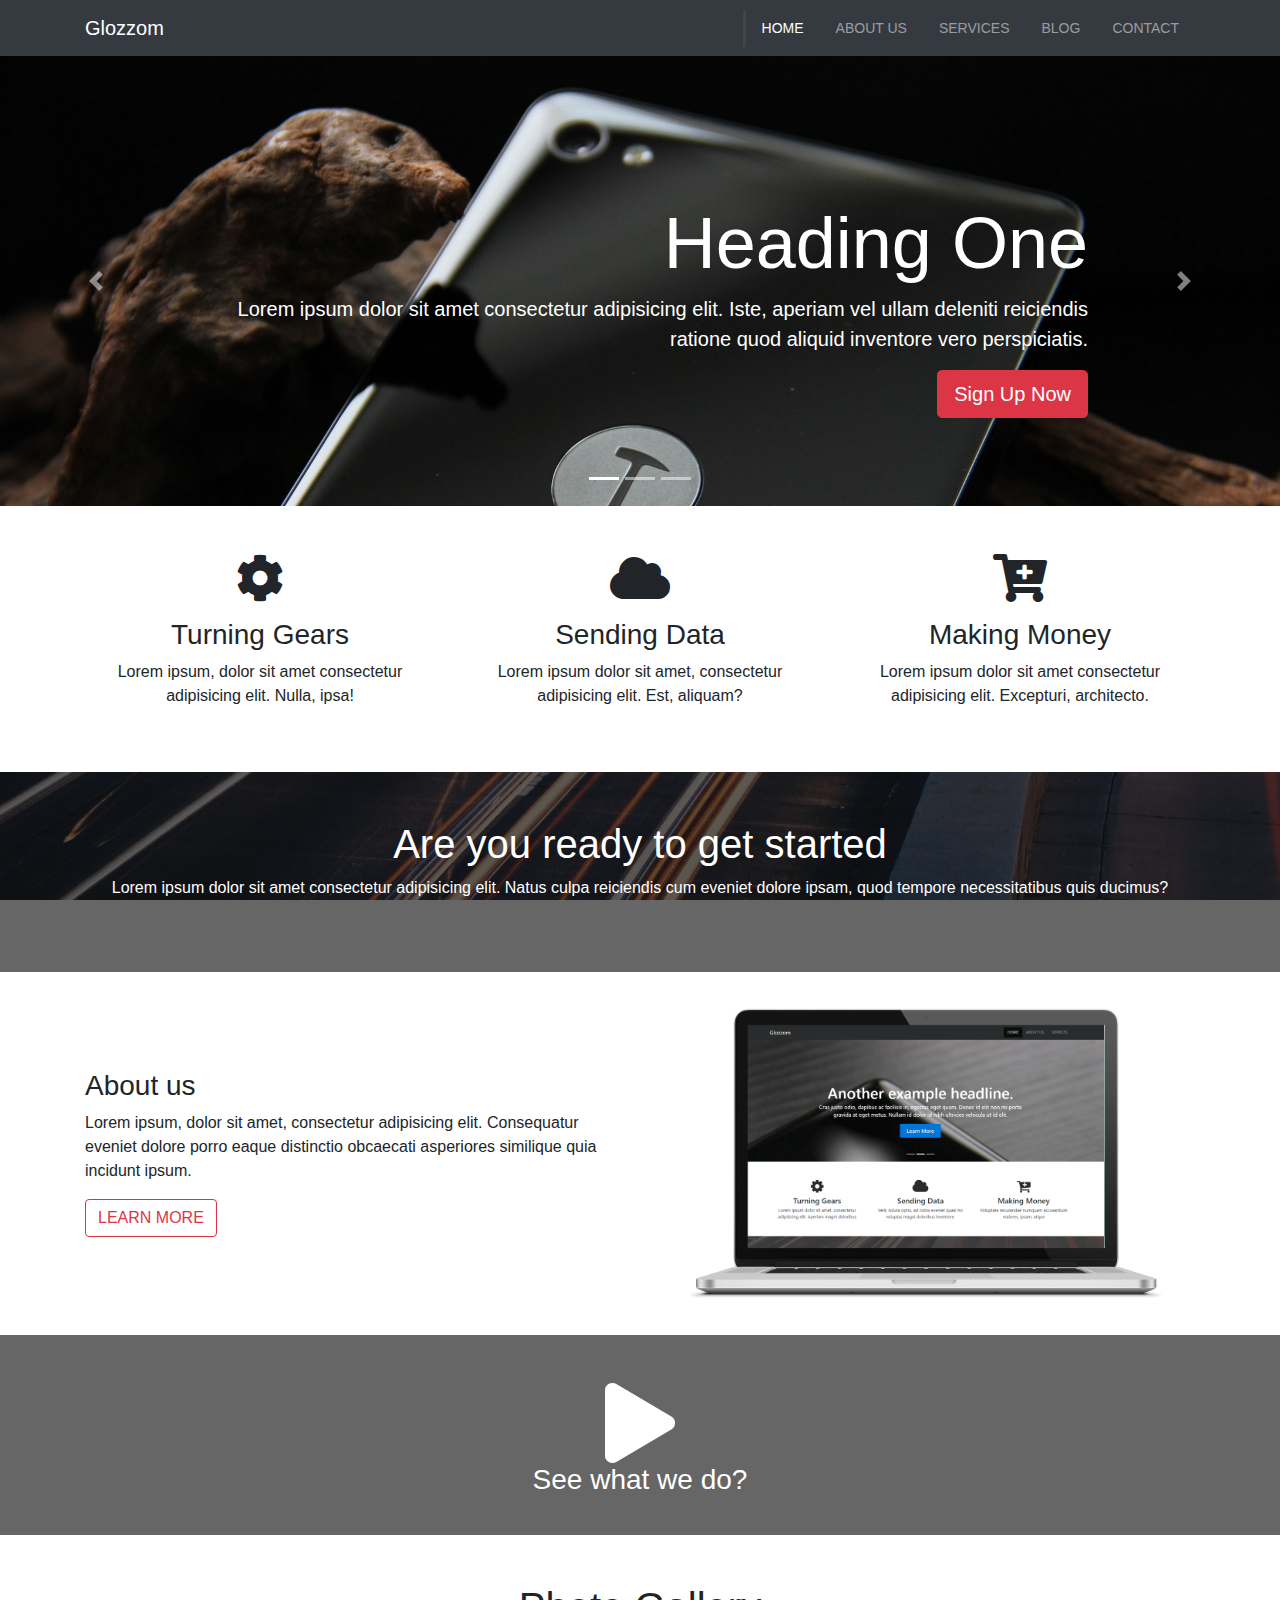
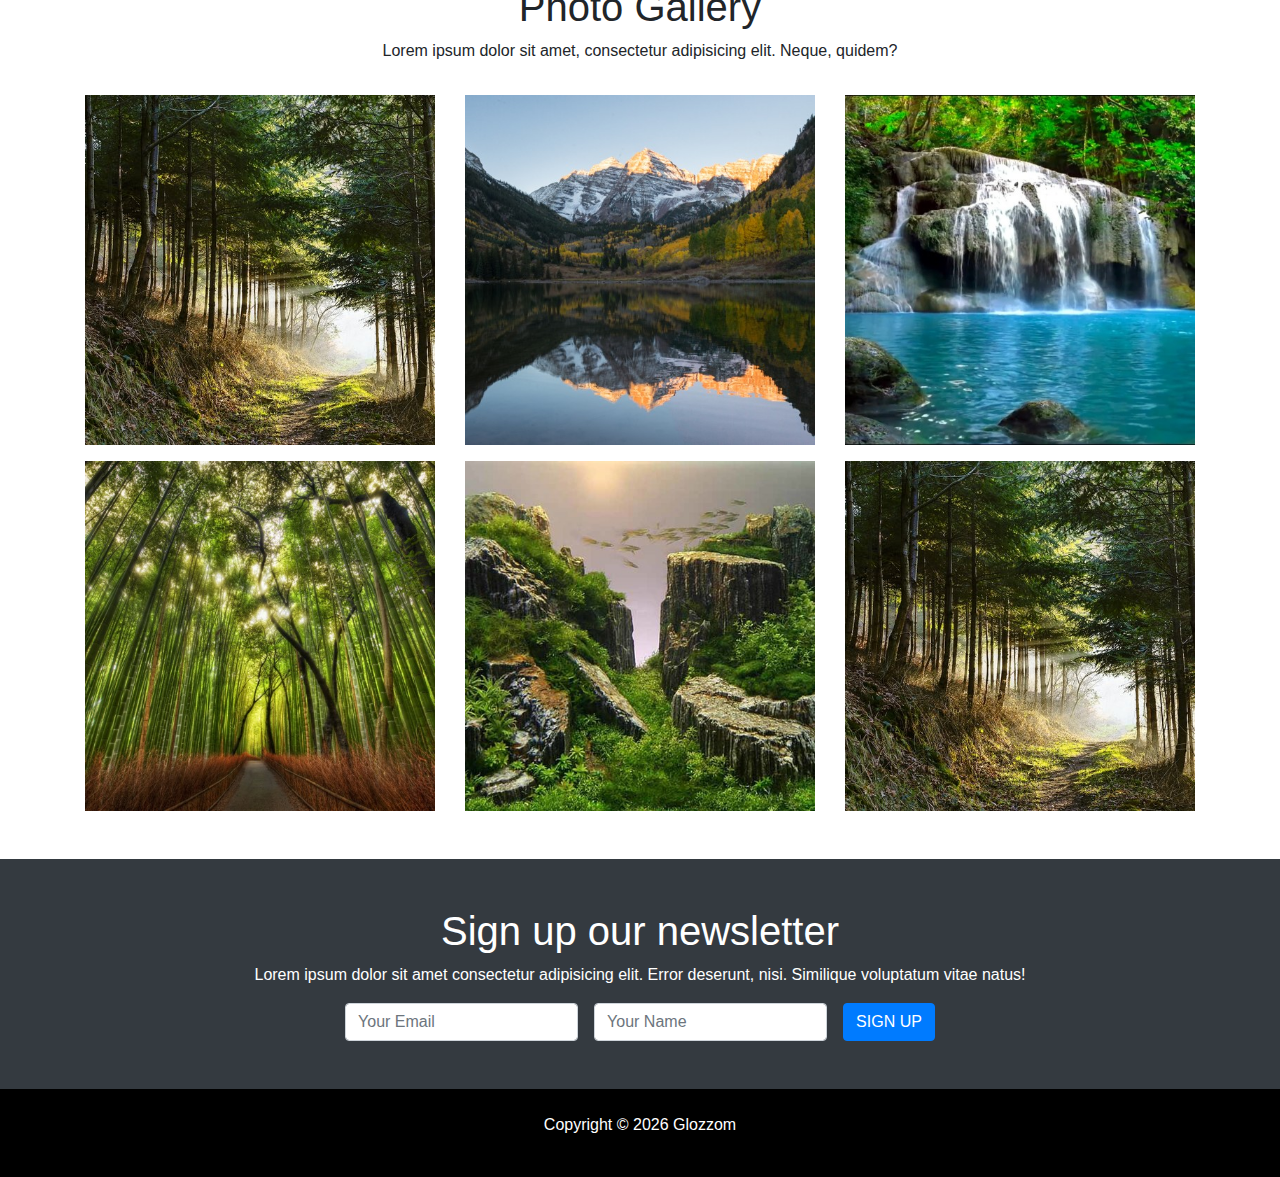
<file: index.html>
<!DOCTYPE html>
<html lang="en">

<head>
  <meta charset="UTF-8">
  <meta name="viewport" content="width=device-width, initial-scale=1.0">
  <meta http-equiv="X-UA-Compatible" content="ie=edge">
  <link rel="stylesheet" href="vendors/css/all.css">
  <link rel="stylesheet" href="vendors/bootstrap.css">
  <link rel="stylesheet" href="css/style.css">
  <title>Bootstrap Theme</title>
</head>

<body>
  <nav class="navbar navbar-expand-sm navbar-dark bg-dark">
    <div class="container">
      <a href="index.html" class="navbar-brand">Glozzom</a>
      <button class="navbar-toggler" data-toggle="collapse" data-target="#navbarCollapse">
        <span class="navbar-toggler-icon"></span>
      </button>
      <div class="collapse navbar-collapse" id="navbarCollapse">
        <ul class="navbar-nav ml-auto">
          <li class="nav-item active">
            <a href="index.html" class="nav-link">Home</a>
          </li>
          <li class="nav-item">
            <a href="about.html" class="nav-link">About Us</a>
          </li>
          <li class="nav-item">
            <a href="services.html" class="nav-link">Services</a>
          </li>
          <li class="nav-item">
            <a href="blog.html" class="nav-link">Blog</a>
          </li>
          <li class="nav-item">
            <a href="contact.html" class="nav-link">Contact</a>
          </li>
        </ul>
      </div>
    </div>
  </nav>


  <!-- SHOWCASE SLIDER -->
  <section id="showcase">
    <div id="myCarousel" class="carousel slide" data-ride="carousel">
      <ol class="carousel-indicators">
        <li data-target="#myCarousel" data-slide-to="0" class="active"></li>
        <li data-target="#myCarousel" data-slide-to="1"></li>
        <li data-target="#myCarousel" data-slide-to="2"></li>
      </ol>
      <div class="carousel-inner">
        <div class="carousel-item carousel-image-1 active">
          <div class="container">
            <div class="carousel-caption d-none d-sm-block text-right mb-5">
              <h1 class="display-3">Heading One</h1>
              <p class="lead">Lorem ipsum dolor sit amet consectetur adipisicing elit. Iste, aperiam vel ullam deleniti reiciendis ratione quod aliquid inventore vero perspiciatis.</p>
              <a href="#" class="btn btn-danger btn-lg">Sign Up Now</a>
            </div>
          </div>
        </div>

        <div class="carousel-item carousel-image-2">
          <div class="container">
            <div class="carousel-caption d-none d-sm-block mb-5">
              <h1 class="display-3">Heading Two</h1>
              <p class="lead">Lorem ipsum dolor sit amet consectetur adipisicing elit. Iste, aperiam vel ullam deleniti reiciendis ratione quod aliquid inventore vero perspiciatis.</p>
              <a href="#" class="btn btn-primary btn-lg">Learn More</a>
            </div>
          </div>
        </div>

        <div class="carousel-item carousel-image-3">
          <div class="container">
            <div class="carousel-caption d-none d-sm-block text-right mb-5">
              <h1 class="display-3">Heading Three</h1>
              <p class="lead">Lorem ipsum dolor sit amet consectetur adipisicing elit. Iste, aperiam vel ullam deleniti reiciendis ratione quod aliquid inventore vero perspiciatis.</p>
              <a href="#" class="btn btn-success btn-lg">Learn More</a>
            </div>
          </div>
        </div>
      </div>

      <a href="#myCarousel" data-slide="prev" class="carousel-control-prev">
        <span class="carousel-control-prev-icon"></span>
      </a>

      <a href="#myCarousel" data-slide="next" class="carousel-control-next">
        <span class="carousel-control-next-icon"></span>
      </a>
    </div>
  </section>


  <div id="home-icons" class="my-5 text-center">
    <div class="container">
      <div class="row">
        <div class="col-md-4">
          <i class="fas fa-cog fa-3x mb-3"></i>
          <h3>Turning Gears</h3>
          <p>Lorem ipsum, dolor sit amet consectetur adipisicing elit. Nulla, ipsa!</p>
        </div>
        <div class="col-md-4">
          <i class="fas fa-cloud fa-3x mb-3"></i>
          <h3>Sending Data</h3>
          <p>Lorem ipsum dolor sit amet, consectetur adipisicing elit. Est, aliquam?</p>
        </div>
        <div class="col-md-4">
          <i class="fas fa-cart-plus fa-3x mb-3"></i>
          <h3>Making Money</h3>
          <p>Lorem ipsum dolor sit amet consectetur adipisicing elit. Excepturi, architecto.</p>
        </div>
      </div>
    </div>
  </div>

  <div id="bg-box" class=" text-center text-white">
    <div class="dark-overlay py-5">
      <div class="container">
        <h1>Are you ready to get started</h1>
        <p>Lorem ipsum dolor sit amet consectetur adipisicing elit. Natus culpa reiciendis cum eveniet dolore ipsam, quod tempore necessitatibus quis ducimus?</p>
      </div>
    </div>
  </div>

  <div id="about-us">
    <div class="container">
      <div class="row">
        <div class="col-md-6 align-self-center">
          <h3>About us</h3>
          <p>Lorem ipsum, dolor sit amet, consectetur adipisicing elit. Consequatur eveniet dolore porro eaque distinctio obcaecati asperiores similique quia incidunt ipsum.</p>
          <div class="btn btn-outline-danger">LEARN MORE</div>
        </div>
        <div class="col-md-6">
          <img class="img-fluid" src="img/laptop.png" alt="">
        </div>
      </div>
    </div>
  </div> 

  <div id="what-we-do" class="text-center text-white">
    <div class="dark-overlay py-5">
      <i class="fas fa-play fa-5x"></i>
      <h3>See what we do?</h3>
    </div>
  </div>


  <div id="gallery" class="mt-5">
    <div class="container">

      <div class="row text-center">
        <div class="col">
          <h1>Photo Gallery</h1>
          <p>Lorem ipsum dolor sit amet, consectetur adipisicing elit. Neque, quidem?</p>
        </div>
      </div>

      <div class="row">
        <div class="col-md-4 mt-3">
          <img class="img-fluid" src="img/carousel1.jpg" alt="">
        </div>
        <div class="col-md-4 mt-3">
          <img class="img-fluid" src="img/carousel2.jpg" alt="">
        </div>
        <div class="col-md-4 mt-3">
          <img class="img-fluid" src="img/carousel3.jpg" alt="">
        </div>
        <div class="col-md-4 mt-3">
          <img class="img-fluid" src="img/carousel4.jpg" alt="">
        </div>
        <div class="col-md-4 mt-3">
          <img class="img-fluid" src="img/carousel5.jpg" alt="">
        </div>
        <div class="col-md-4 mt-3">
          <img class="img-fluid" src="img/carousel1.jpg" alt="">
        </div>
      </div>
    </div>
  </div>

  <div id="newsletter" class="mt-5 bg-dark py-5 text-center text-white">
    <div class="container">
      <h1>Sign up our newsletter</h1>
      <p>Lorem ipsum dolor sit amet consectetur adipisicing elit. Error deserunt, nisi. Similique voluptatum vitae natus!</p>

      <form action="#" class="form-inline justify-content-center">
        <input type="text" class="form-control mr-3" placeholder="Your Email">
        <input type="text" class="form-control mr-3" placeholder="Your Name">
        <button class="btn btn-primary">SIGN UP</button>
      </form>
    </div>
  </div>       




  <!-- FOOTER -->
  <footer id="main-footer" class="text-center p-4">
    <div class="container">
      <div class="row">
        <div class="col">
          <p>Copyright &copy;
            <span id="year"></span> Glozzom</p>
        </div>
      </div>
    </div>
  </footer>


  <!-- VIDEO MODAL -->
  <div class="modal fade" id="videoModal">
    <div class="modal-dialog">
      <div class="modal-content">
        <div class="modal-body">
          <button class="close" data-dismiss="modal">
            <span>&times;</span>
          </button>
          <iframe src="" frameborder="0" height="350" width="100%" allowfullscreen></iframe>
        </div>
      </div>
    </div>
  </div>



  <script src="vendors/js/jquery.js"></script>
  <script src="vendors/js/popper.js"></script>
  <script src="vendors/js/bootstrap.js"></script>

  <script>
    // Get the current year for the copyright
    $('#year').text(new Date().getFullYear());

    // Configure Slider
    $('.carousel').carousel({
      interval: 6000,
      pause: 'hover'
    });

  </script>
</body>

</html>
</file>
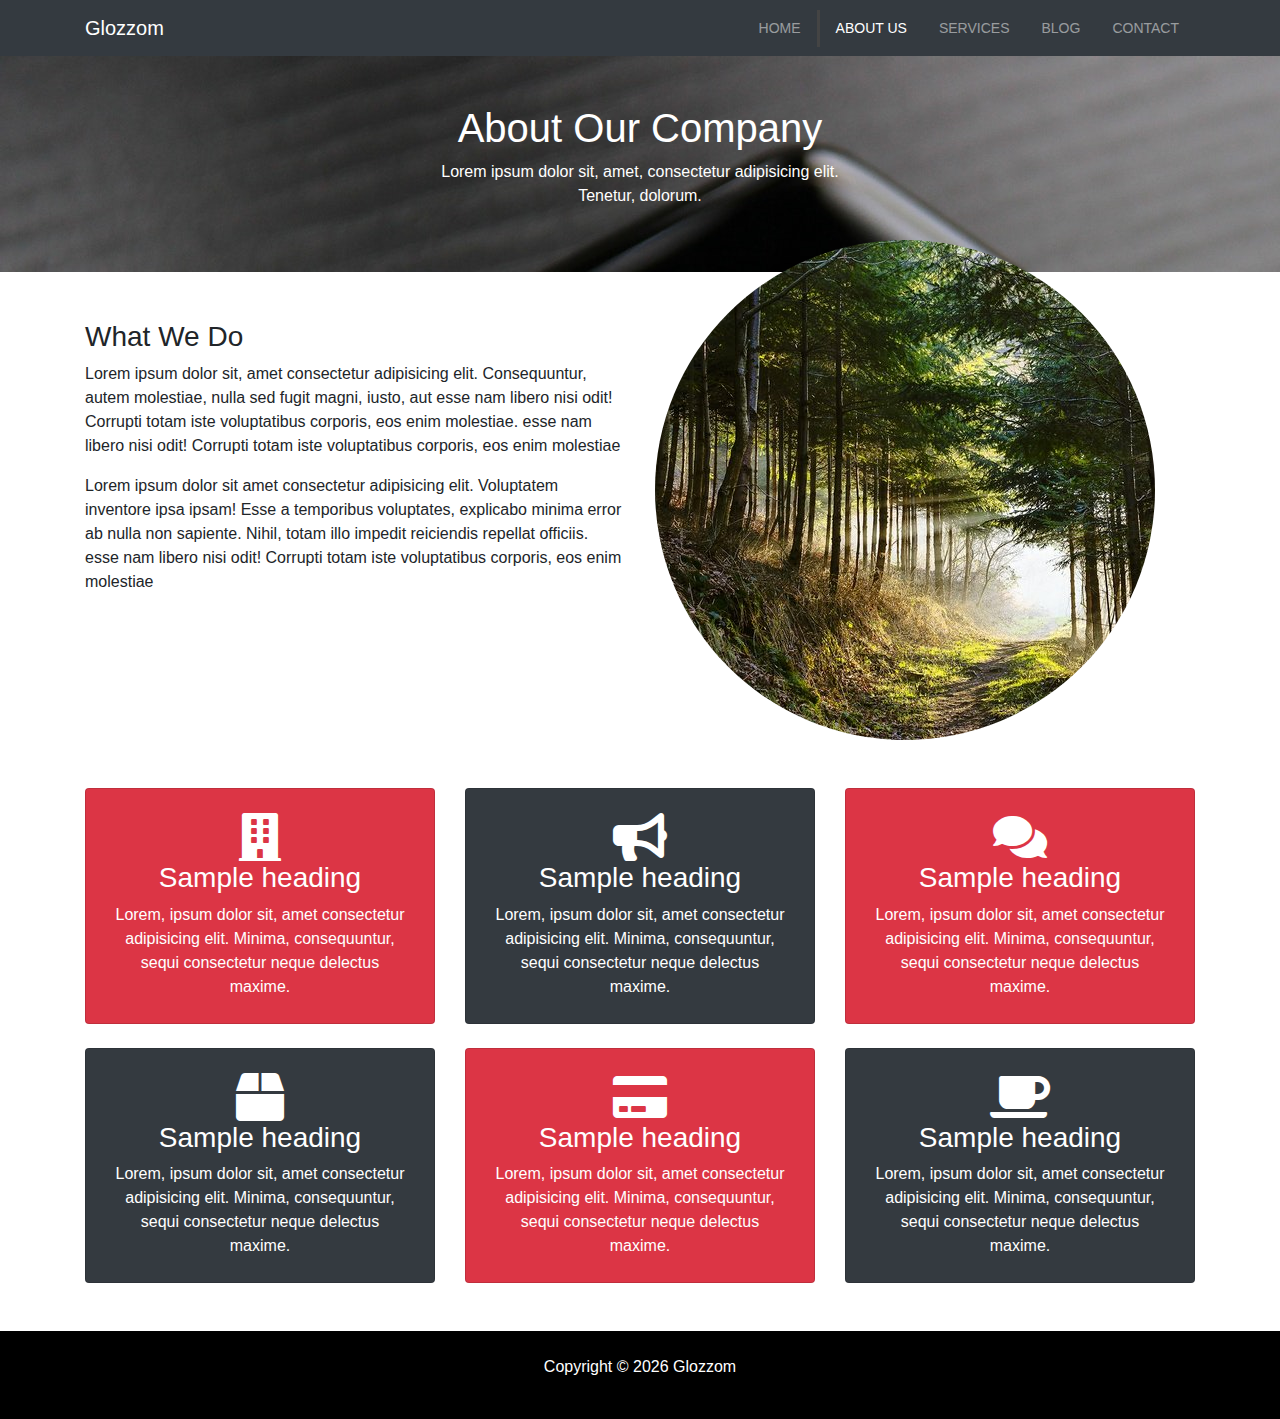
<file: about.html>
<!DOCTYPE html>
<html lang="en">

<head>
  <meta charset="UTF-8">
  <meta name="viewport" content="width=device-width, initial-scale=1.0">
  <meta http-equiv="X-UA-Compatible" content="ie=edge">
  <link rel="stylesheet" href="vendors/css/all.css">
  <link rel="stylesheet" href="vendors/bootstrap.css" >
  <link rel="stylesheet" href="css/style.css">
  <title>Bootstrap Theme</title>
</head>

<body>
  <nav class="navbar navbar-expand-sm navbar-dark bg-dark">
    <div class="container">
      <a href="index.html" class="navbar-brand">Glozzom</a>
      <button class="navbar-toggler" data-toggle="collapse" data-target="#navbarCollapse">
        <span class="navbar-toggler-icon"></span>
      </button>
      <div class="collapse navbar-collapse" id="navbarCollapse">
        <ul class="navbar-nav ml-auto">
          <li class="nav-item">
            <a href="index.html" class="nav-link">Home</a>
          </li>
          <li class="nav-item active">
            <a href="about.html" class="nav-link">About Us</a>
          </li>
          <li class="nav-item">
            <a href="services.html" class="nav-link">Services</a>
          </li>
          <li class="nav-item">
            <a href="blog.html" class="nav-link">Blog</a>
          </li>
          <li class="nav-item">
            <a href="contact.html" class="nav-link">Contact</a>
          </li>
        </ul>
      </div>
    </div>
  </nav>


  <div class="about-banner">
    <div class="container text-center py-5 text-white">
      <h1>About Our Company</h1>
      <p>Lorem ipsum dolor sit, amet, consectetur adipisicing elit. <br> Tenetur, dolorum.</p>
    </div>
  </div>

  <div class="about-content">
    <div class="container">
      <div class="row py-5">
        <div class="col-md-6">
          <h3>What We Do</h3>
          <p>Lorem ipsum dolor sit, amet consectetur adipisicing elit. Consequuntur, autem molestiae, nulla sed fugit magni, iusto, aut esse nam libero nisi odit! Corrupti totam iste voluptatibus corporis, eos enim molestiae. esse nam libero nisi odit! Corrupti totam iste voluptatibus corporis, eos enim molestiae</p>
          <p>Lorem ipsum dolor sit amet consectetur adipisicing elit. Voluptatem inventore ipsa ipsam! Esse a temporibus voluptates, explicabo minima error ab nulla non sapiente. Nihil, totam illo impedit reiciendis repellat officiis. esse nam libero nisi odit! Corrupti totam iste voluptatibus corporis, eos enim molestiae</p>
        </div>
        <div class="col-md-6">
          <img class="img-fluid rounded-circle about-img" src="img/carousel1.jpg" alt="">
        </div>
      </div>
    </div>
  </div>

  <div class="about-icons mb-5">
    <div class="container text-white text-center">
      <div class="row">
        <div class="col-md-4">
          <div class="card bg-danger p-4">
            <i class="fas fa-building fa-3x"></i>
            <h3>Sample heading</h3>
            <p class="m-0">Lorem, ipsum dolor sit, amet consectetur adipisicing elit. Minima, consequuntur, sequi consectetur neque delectus maxime.</p>
          </div>
        </div>

        <div class="col-md-4">
          <div class="card bg-dark p-4">
            <i class="fas fa-bullhorn fa-3x"></i>
            <h3>Sample heading</h3>
            <p class="m-0">Lorem, ipsum dolor sit, amet consectetur adipisicing elit. Minima, consequuntur, sequi consectetur neque delectus maxime.</p>
          </div>
        </div>

        <div class="col-md-4">
          <div class="card bg-danger p-4">
            <i class="fas fa-comments fa-3x"></i>
            <h3>Sample heading</h3>
            <p class="m-0">Lorem, ipsum dolor sit, amet consectetur adipisicing elit. Minima, consequuntur, sequi consectetur neque delectus maxime.</p>
          </div>
        </div>
      </div>
      <div class="row my-4">
        <div class="col-md-4">
          <div class="card bg-dark p-4">
            <i class="fas fa-box fa-3x"></i>
            <h3>Sample heading</h3>
            <p class="m-0">Lorem, ipsum dolor sit, amet consectetur adipisicing elit. Minima, consequuntur, sequi consectetur neque delectus maxime.</p>
          </div>
        </div>

        <div class="col-md-4">
          <div class="card bg-danger p-4">
            <i class="fas fa-credit-card fa-3x"></i>
            <h3>Sample heading</h3>
            <p class="m-0">Lorem, ipsum dolor sit, amet consectetur adipisicing elit. Minima, consequuntur, sequi consectetur neque delectus maxime.</p>
          </div>
        </div>

        <div class="col-md-4">
          <div class="card bg-dark p-4">
            <i class="fas fa-coffee fa-3x"></i>
            <h3>Sample heading</h3>
            <p class="m-0">Lorem, ipsum dolor sit, amet consectetur adipisicing elit. Minima, consequuntur, sequi consectetur neque delectus maxime.</p>
          </div>
        </div>
      </div>
    </div>
  </div>

  <!-- FOOTER -->
  <footer id="main-footer" class="text-center p-4">
    <div class="container">
      <div class="row">
        <div class="col">
          <p>Copyright &copy;
            <span id="year"></span> Glozzom</p>
        </div>
      </div>
    </div>
  </footer>


  <script src="vendors/js/jquery.js"></script>
  <script src="vendors/js/popper.js"></script>
  <script src="vendors/js/bootstrap.js"></script>

  <script>
    // Get the current year for the copyright
    $('#year').text(new Date().getFullYear());

  </script>
</body>

</html>
</file>
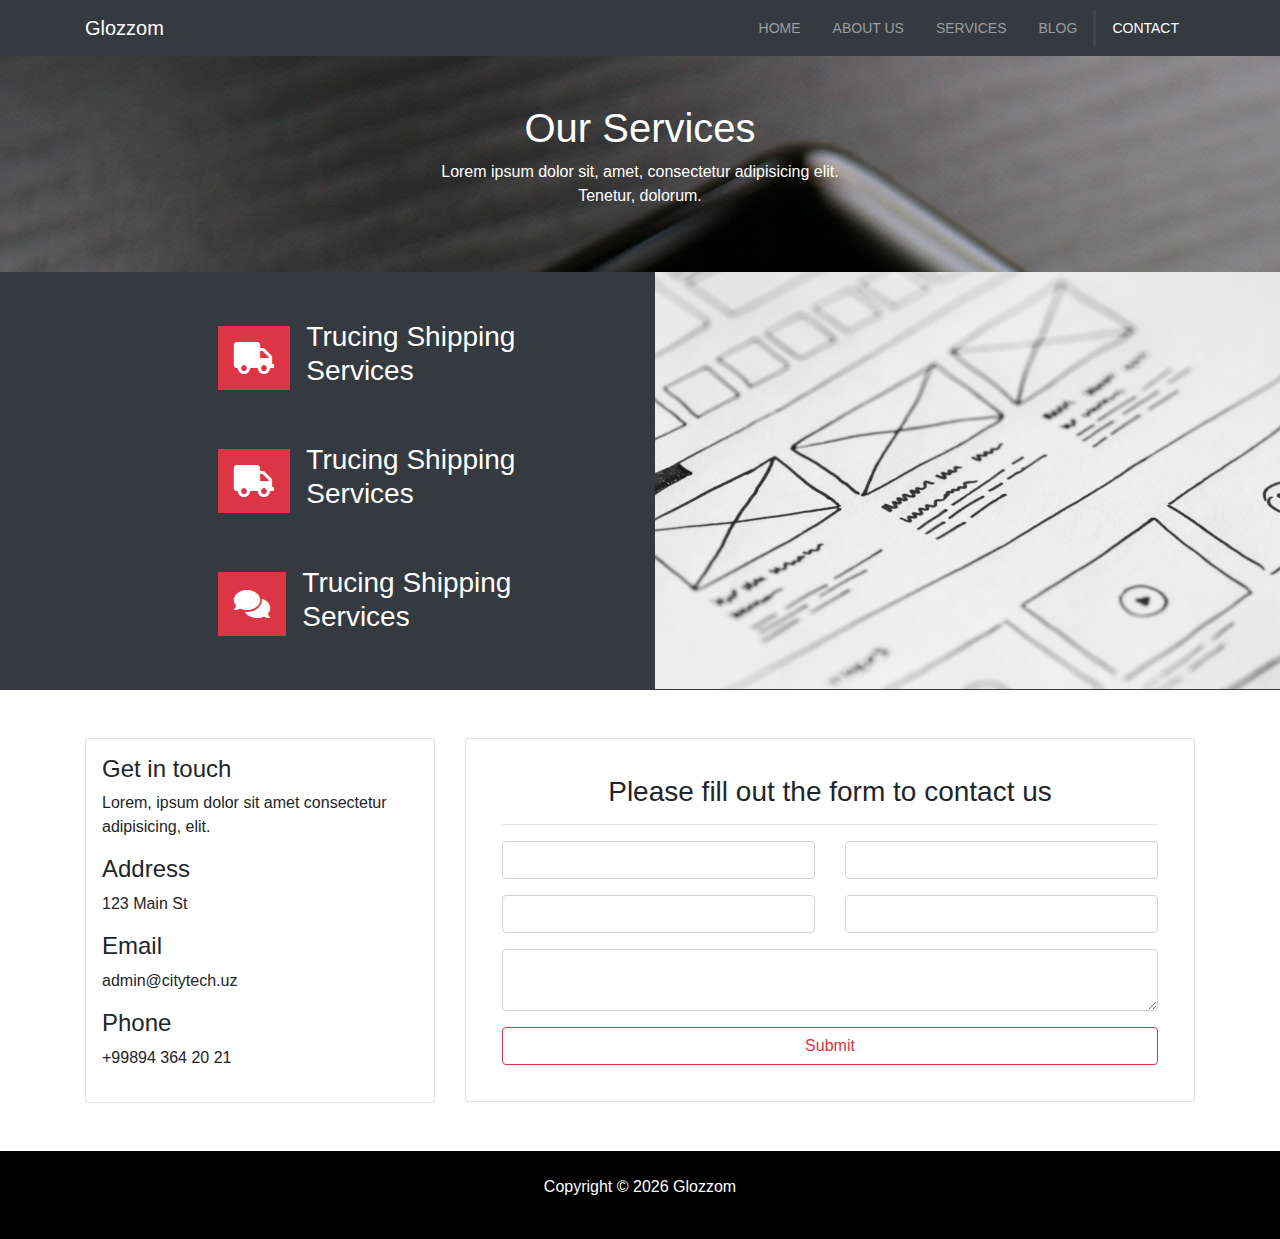
<file: contact.html>
<!DOCTYPE html>
<html lang="en">

<head>
  <meta charset="UTF-8">
  <meta name="viewport" content="width=device-width, initial-scale=1.0">
  <meta http-equiv="X-UA-Compatible" content="ie=edge">
  <link rel="stylesheet" href="vendors/css/all.css">
  <link rel="stylesheet" href="vendors/bootstrap.css" >
  <link rel="stylesheet" href="css/style.css">
  <title>Bootstrap Theme</title>
</head>

<body>
  <nav class="navbar navbar-expand-sm navbar-dark bg-dark">
    <div class="container">
      <a href="index.html" class="navbar-brand">Glozzom</a>
      <button class="navbar-toggler" data-toggle="collapse" data-target="#navbarCollapse">
        <span class="navbar-toggler-icon"></span>
      </button>
      <div class="collapse navbar-collapse" id="navbarCollapse">
        <ul class="navbar-nav ml-auto">
          <li class="nav-item">
            <a href="index.html" class="nav-link">Home</a>
          </li>
          <li class="nav-item">
            <a href="about.html" class="nav-link">About Us</a>
          </li>
          <li class="nav-item">
            <a href="services.html" class="nav-link">Services</a>
          </li>
          <li class="nav-item">
            <a href="blog.html" class="nav-link">Blog</a>
          </li>
          <li class="nav-item active">
            <a href="contact.html" class="nav-link">Contact</a>
          </li>
        </ul>
      </div>
    </div>
  </nav>

    <div class="about-banner">
    <div class="container text-center py-5 text-white">
      <h1>Our Services</h1>
      <p>Lorem ipsum dolor sit, amet, consectetur adipisicing elit. <br> Tenetur, dolorum.</p>
    </div>
  </div>

  <div class="contact-info bg-dark text-white">
    <div class="row">
      <div class="col-md-4 offset-md-2">
        <div class="icon-boxes my-5 d-flex align-items-center">
          <i class="fas fa-truck fa-2x bg-danger p-3 mr-3"></i>
          <h3>Trucing Shipping <br> Services</h3>
        </div>

        <div class="icon-boxes my-5 d-flex align-items-center">
          <i class="fas fa-truck fa-2x bg-danger p-3 mr-3"></i>
          <h3>Trucing Shipping <br> Services</h3>
        </div>

        <div class="icon-boxes my-5 d-flex align-items-center">
          <i class="fas fa-comments fa-2x bg-danger p-3 mr-3"></i>
          <h3>Trucing Shipping <br> Services</h3>
        </div>
      </div>
      <div class="col-md-6">
        <img class="img-fluid" src="img/media.jpg" alt="">
      </div>
    </div>
  </div>

  <div class="contact-form my-5">
    <div class="container">
      <div class="row">
        <div class="col-md-4">
          <div class="card">
            <div class="card-body p-3">
              <h4>Get in touch</h4>
              <p>Lorem, ipsum dolor sit amet consectetur adipisicing, elit.</p>
              <h4>Address</h4>
              <p>123 Main St </p>
              <h4>Email</h4>
              <p>admin@citytech.uz</p>
              <h4>Phone</h4>
              <p>+99894 364 20 21</p>
            </div>
          </div>
        </div>
        <div class="col-md-8">
          <div class="card p-3">
            <div class="card-body">
              <h3 class="text-center">Please fill out the form  to contact us </h3>
              <hr>
              <div class="row">
                <div class="col-md-6">
                  <div class="form-group">
                    <input class="form-control" type="text">
                  </div>
                </div>
                <div class="col-md-6">
                  <div class="form-group">
                    <input class="form-control" type="text">
                  </div>
                </div>
              </div>

              <div class="row">
                <div class="col-md-6">
                  <div class="form-group">
                    <input class="form-control" type="text">
                  </div>
                </div>
                <div class="col-md-6">
                  <div class="form-group">
                    <input class="form-control" type="text">
                  </div>
                </div>
              </div>
              <div class="row">
                <div class="col">
                  <div class="form-group">
                    <textarea class="form-control"></textarea>
                  </div>
                </div>
              </div>
              <div class="row">
                <div class="col">
                  <button class="btn btn-outline-danger btn-block">Submit</button>
                </div>
              </div>
            </div>
          </div>
        </div>
      </div>
    </div>
  </div>


  <!-- FOOTER -->
  <footer id="main-footer" class="text-center p-4">
    <div class="container">
      <div class="row">
        <div class="col">
          <p>Copyright &copy;
            <span id="year"></span> Glozzom</p>
        </div>
      </div>
    </div>
  </footer>


  <script src="vendors/js/jquery.js"></script>
  <script src="vendors/js/popper.js"></script>
  <script src="vendors/js/bootstrap.js"></script>

  <script>
    // Get the current year for the copyright
    $('#year').text(new Date().getFullYear());

  </script>
</body>

</html>
</file>
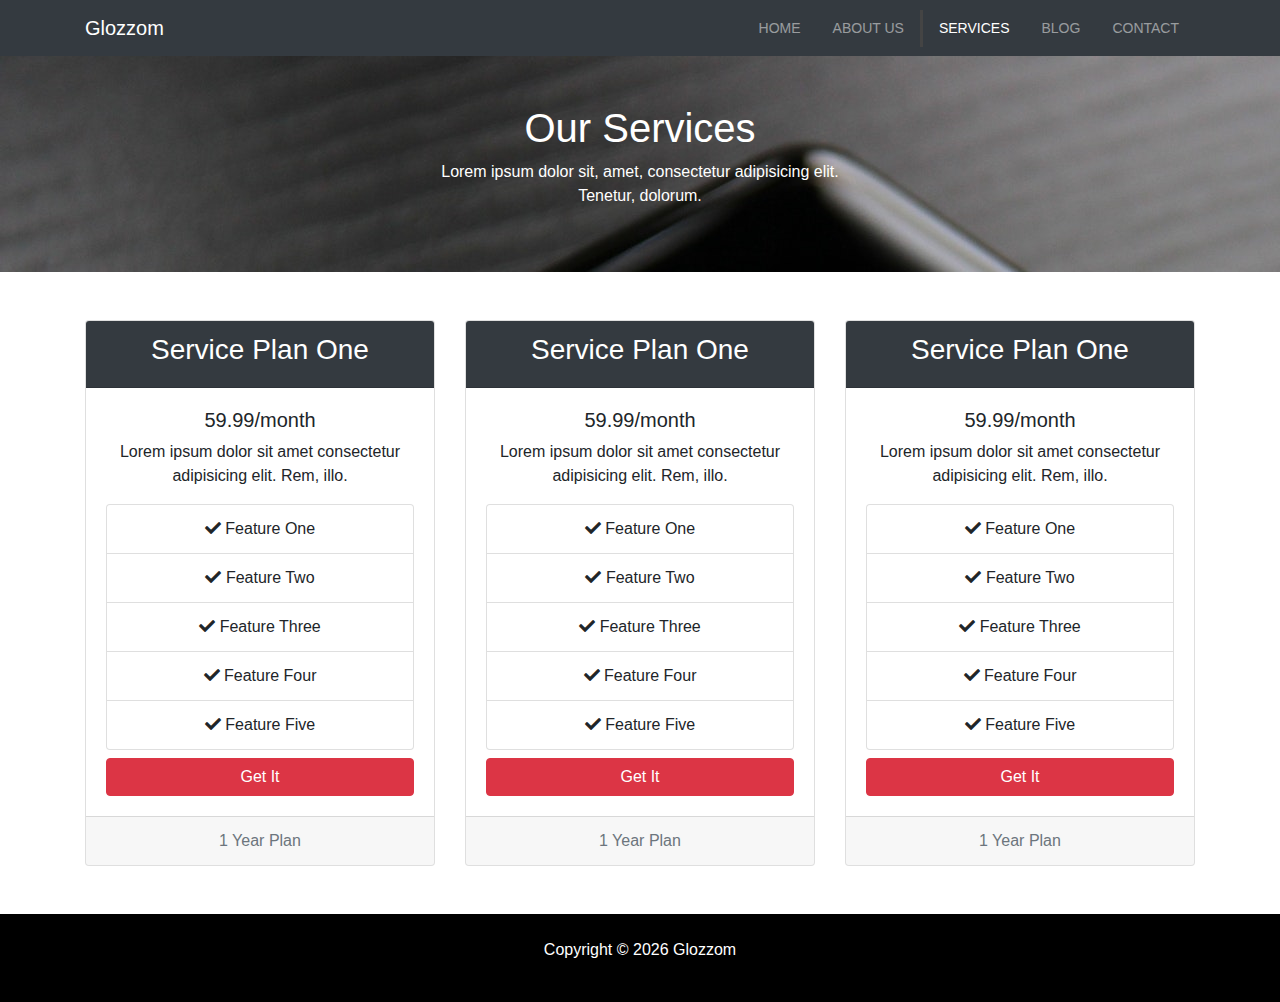
<file: services.html>
<!DOCTYPE html>
<html lang="en">

<head>
  <meta charset="UTF-8">
  <meta name="viewport" content="width=device-width, initial-scale=1.0">
  <meta http-equiv="X-UA-Compatible" content="ie=edge">
  <link rel="stylesheet" href="vendors/css/all.css">
  <link rel="stylesheet" href="vendors/bootstrap.css" >
  <link rel="stylesheet" href="css/style.css">
  <title>Bootstrap Theme</title>
</head>

<body>
  <nav class="navbar navbar-expand-sm navbar-dark bg-dark">
    <div class="container">
      <a href="index.html" class="navbar-brand">Glozzom</a>
      <button class="navbar-toggler" data-toggle="collapse" data-target="#navbarCollapse">
        <span class="navbar-toggler-icon"></span>
      </button>
      <div class="collapse navbar-collapse" id="navbarCollapse">
        <ul class="navbar-nav ml-auto">
          <li class="nav-item">
            <a href="index.html" class="nav-link">Home</a>
          </li>
          <li class="nav-item">
            <a href="about.html" class="nav-link">About Us</a>
          </li>
          <li class="nav-item active">
            <a href="services.html" class="nav-link">Services</a>
          </li>
          <li class="nav-item">
            <a href="blog.html" class="nav-link">Blog</a>
          </li>
          <li class="nav-item">
            <a href="contact.html" class="nav-link">Contact</a>
          </li>
        </ul>
      </div>
    </div>
  </nav>

  <div class="about-banner">
    <div class="container text-center py-5 text-white">
      <h1>Our Services</h1>
      <p>Lorem ipsum dolor sit, amet, consectetur adipisicing elit. <br> Tenetur, dolorum.</p>
    </div>
  </div>

  <div class="services-section my-5">
    <div class="container text-center">
      <div class="row">
        <div class="col-md-4">
          <div class="card">
            <div class="card-header bg-dark text-white">
              <h3>Service Plan One </h3>
            </div>
            <div class="card-body">
              <h5>59.99/month</h5>
              <p>Lorem ipsum dolor sit amet consectetur adipisicing elit. Rem, illo.</p>
              <ul class="list-group">
                <li class="list-group-item">
                  <i class="fas fa-check"></i>
                  Feature One
                </li>
               <li class="list-group-item">
                  <i class="fas fa-check"></i>
                  Feature Two
                </li>
               <li class="list-group-item">
                  <i class="fas fa-check"></i>
                  Feature Three
                </li>
               <li class="list-group-item">
                  <i class="fas fa-check"></i>
                  Feature Four
                </li>
               <li class="list-group-item">
                  <i class="fas fa-check"></i>
                  Feature Five
                </li>
              </ul>
              <button class="btn btn-danger mt-2 btn-block">Get It</button>
            </div>
            <div class="card-footer">
              <span class="text-muted">1 Year Plan</span>
            </div>
          </div>
        </div>

        <div class="col-md-4">
          <div class="card">
            <div class="card-header bg-dark text-white">
              <h3>Service Plan One </h3>
            </div>
            <div class="card-body">
              <h5>59.99/month</h5>
              <p>Lorem ipsum dolor sit amet consectetur adipisicing elit. Rem, illo.</p>
              <ul class="list-group">
                <li class="list-group-item">
                  <i class="fas fa-check"></i>
                  Feature One
                </li>
               <li class="list-group-item">
                  <i class="fas fa-check"></i>
                  Feature Two
                </li>
               <li class="list-group-item">
                  <i class="fas fa-check"></i>
                  Feature Three
                </li>
               <li class="list-group-item">
                  <i class="fas fa-check"></i>
                  Feature Four
                </li>
               <li class="list-group-item">
                  <i class="fas fa-check"></i>
                  Feature Five
                </li>
              </ul>
              <button class="btn btn-danger mt-2 btn-block">Get It</button>
            </div>
            <div class="card-footer">
              <span class="text-muted">1 Year Plan</span>
            </div>
          </div>
        </div>

        <div class="col-md-4">
          <div class="card">
            <div class="card-header bg-dark text-white">
              <h3>Service Plan One </h3>
            </div>
            <div class="card-body">
              <h5>59.99/month</h5>
              <p>Lorem ipsum dolor sit amet consectetur adipisicing elit. Rem, illo.</p>
              <ul class="list-group">
                <li class="list-group-item">
                  <i class="fas fa-check"></i>
                  Feature One
                </li>
               <li class="list-group-item">
                  <i class="fas fa-check"></i>
                  Feature Two
                </li>
               <li class="list-group-item">
                  <i class="fas fa-check"></i>
                  Feature Three
                </li>
               <li class="list-group-item">
                  <i class="fas fa-check"></i>
                  Feature Four
                </li>
               <li class="list-group-item">
                  <i class="fas fa-check"></i>
                  Feature Five
                </li>
              </ul>
              <button class="btn btn-danger mt-2 btn-block">Get It</button>
            </div>
            <div class="card-footer">
              <span class="text-muted">1 Year Plan</span>
            </div>
          </div>
        </div>
      </div>
    </div>
  </div>

  <!-- FOOTER -->
  <footer id="main-footer" class="text-center p-4">
    <div class="container">
      <div class="row">
        <div class="col">
          <p>Copyright &copy;
            <span id="year"></span> Glozzom</p>
        </div>
      </div>
    </div>
  </footer>


  <script src="vendors/js/jquery.js"></script>
  <script src="vendors/js/popper.js"></script>
  <script src="vendors/js/bootstrap.js"></script>

  <script>
    // Get the current year for the copyright
    $('#year').text(new Date().getFullYear());

  </script>
</body>

</html>
</file>
<file: css/style.css>
body {
  overflow-x: hidden;
}

.navbar .nav-link {
  font-size: 14px;
  text-transform: uppercase;
  padding-left: 1rem !important;
  padding-right: 1rem !important;
}

.navbar .nav-item.active {
  border-left: #444 3px solid;
}

.carousel-item {
  height: 450px;
}

.carousel-image-1 {
  background: url('../img/image1.jpg');
  background-size: cover;
}

.carousel-image-2 {
  background: url('../img/image2.jpg');
  background-size: cover;
}

.carousel-image-3 {
  background: url('../img/image3.jpg');
  background-size: cover;
}

#bg-box{
  background-image: url(../img/lights.jpg);
  background-attachment: fixed;
  min-height: 200px;
  position: relative;
}
.dark-overlay{
  position: absolute;
  width: 100%;
  height: 100%;
  top: 0;
  left: 0;
  background-color: rgba(0,0,0,0.6);
}
#what-we-do{
  background-image: url(../img/media.jpg);
  background-attachment: fixed;
  min-height: 200px;
  position: relative;
}
#main-footer{
  background-color: #000;
  color: #fff;
}

.about-banner{
  background-image: url(../img/image2.jpg);
  background-attachment: fixed;
}
.about-img{
  margin-top: -80px;
}
</file>
